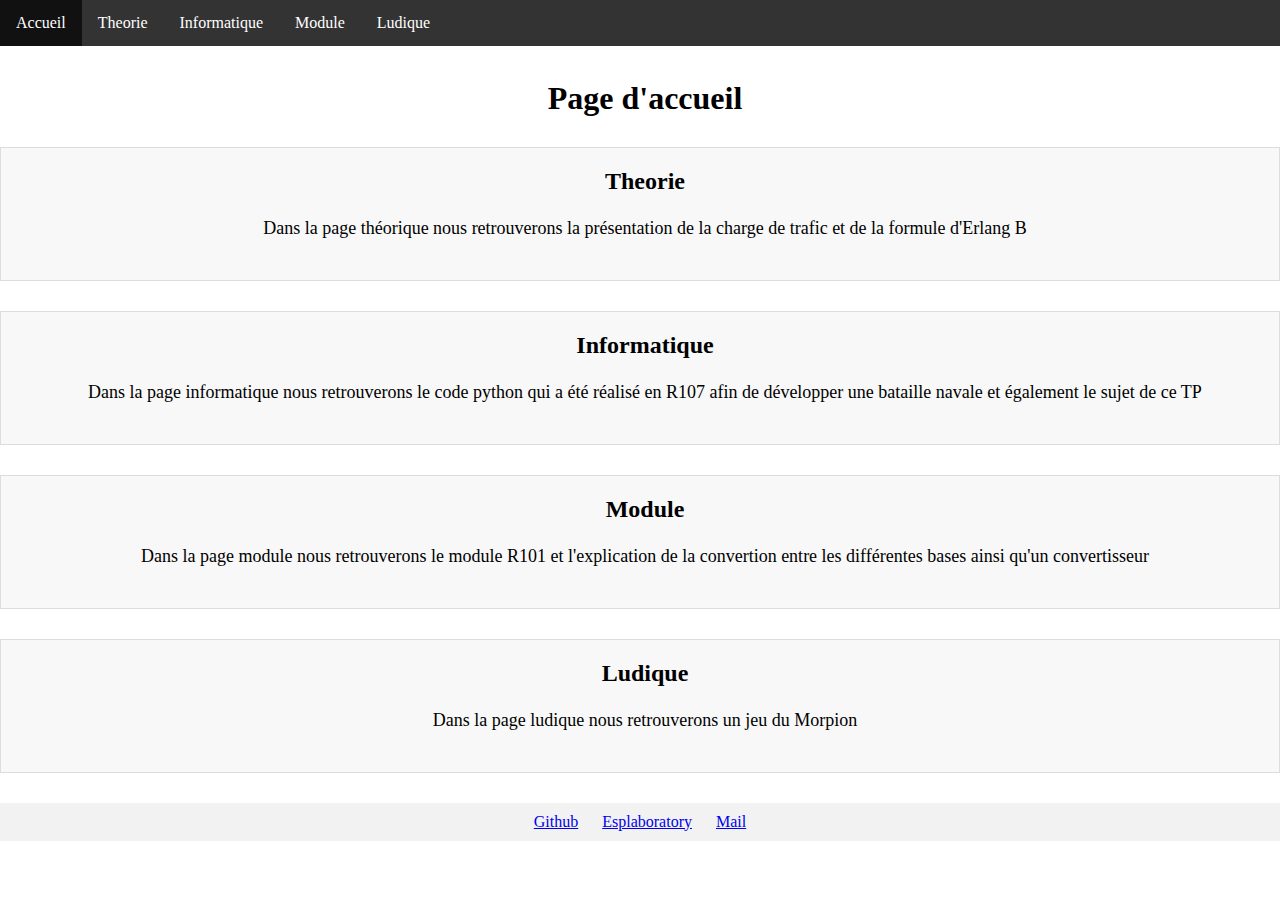
<file: index.html>
<!DOCTYPE html>
<html>
  <style>
  *{
    text-align: center;
  }
  </style>
  <head>
    <title>Page d'accueil</title>
    <link rel="stylesheet" type="text/css" href="css/style.css">
  </head>
  <body>
    <nav class="top-nav">
      <ul>
        <li><a href="index.html">Accueil</a></li>
        <li><a href="theorie.html">Theorie</a></li>
        <li><a href="informatique.html">Informatique</a></li>
        <li><a href="module.html">Module</a></li>
        <li><a href="ludique.html">Ludique</a></li>
      </ul>
    </nav>
    <h1>Page d'accueil</h1>
    <section>
      <h2>Theorie</h2>
      <p>Dans la page théorique nous retrouverons la présentation de la charge de trafic et de la formule d'Erlang B</p>
    </section>
    <section>
      <h2>Informatique</h2>
      <p>Dans la page informatique nous retrouverons le code python qui a été réalisé en R107 afin de développer une bataille navale et également le sujet de ce TP</p>
    </section>
    <section>
      <h2>Module</h2>
      <p>Dans la page module nous retrouverons le module R101 et l'explication de la convertion entre les différentes bases ainsi qu'un <bold>convertisseur</bold></p>
    </section>
    <section>
      <h2>Ludique</h2>
      <p>Dans la page ludique nous retrouverons un jeu du Morpion</p>
    </section>

    <nav class="footer-nav">
      <ul>
        <li><a href="https://github.com/DreanoLucas">Github</a></li>
        <li><a href="https://esplaboratory.gitlab.io/website/">Esplaboratory</a></li>
        <li><a href="mailto:lucas.dreano@gmail.com">Mail</a></li>
      </ul>
    </nav>
  </body>
  <script>const boutonsMasquer = document.querySelectorAll('h2');

    for (let bouton of boutonsMasquer) {
          const section = bouton.parentNode;
          const elementsToHide = section.children;
        
          bouton.addEventListener('click', () => {
            section.classList.toggle('cacher-contenu');
            for (let element of elementsToHide) {
              if (element.tagName !== 'H1' && element.tagName !== 'H2') {
                element.classList.toggle('cacher-contenu');
              }
            }
          });
        }</script>
</html>
</file>
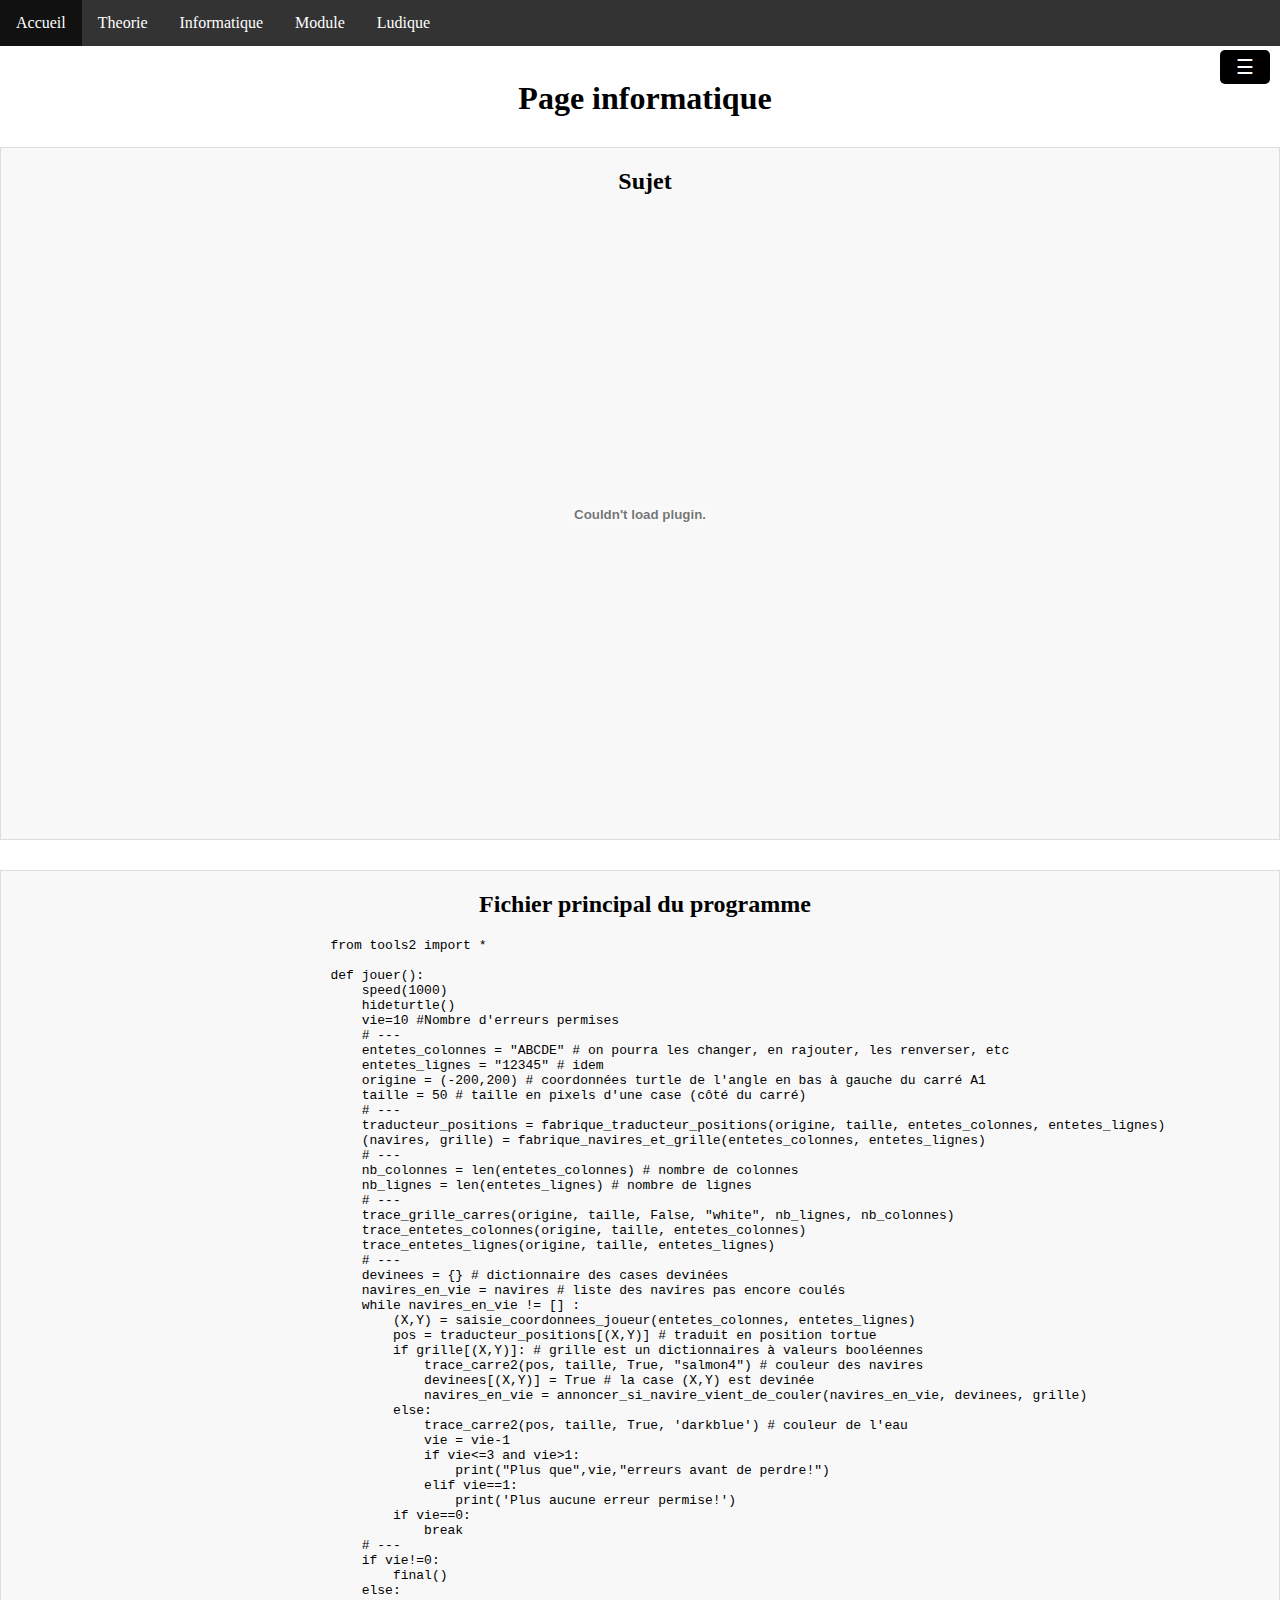
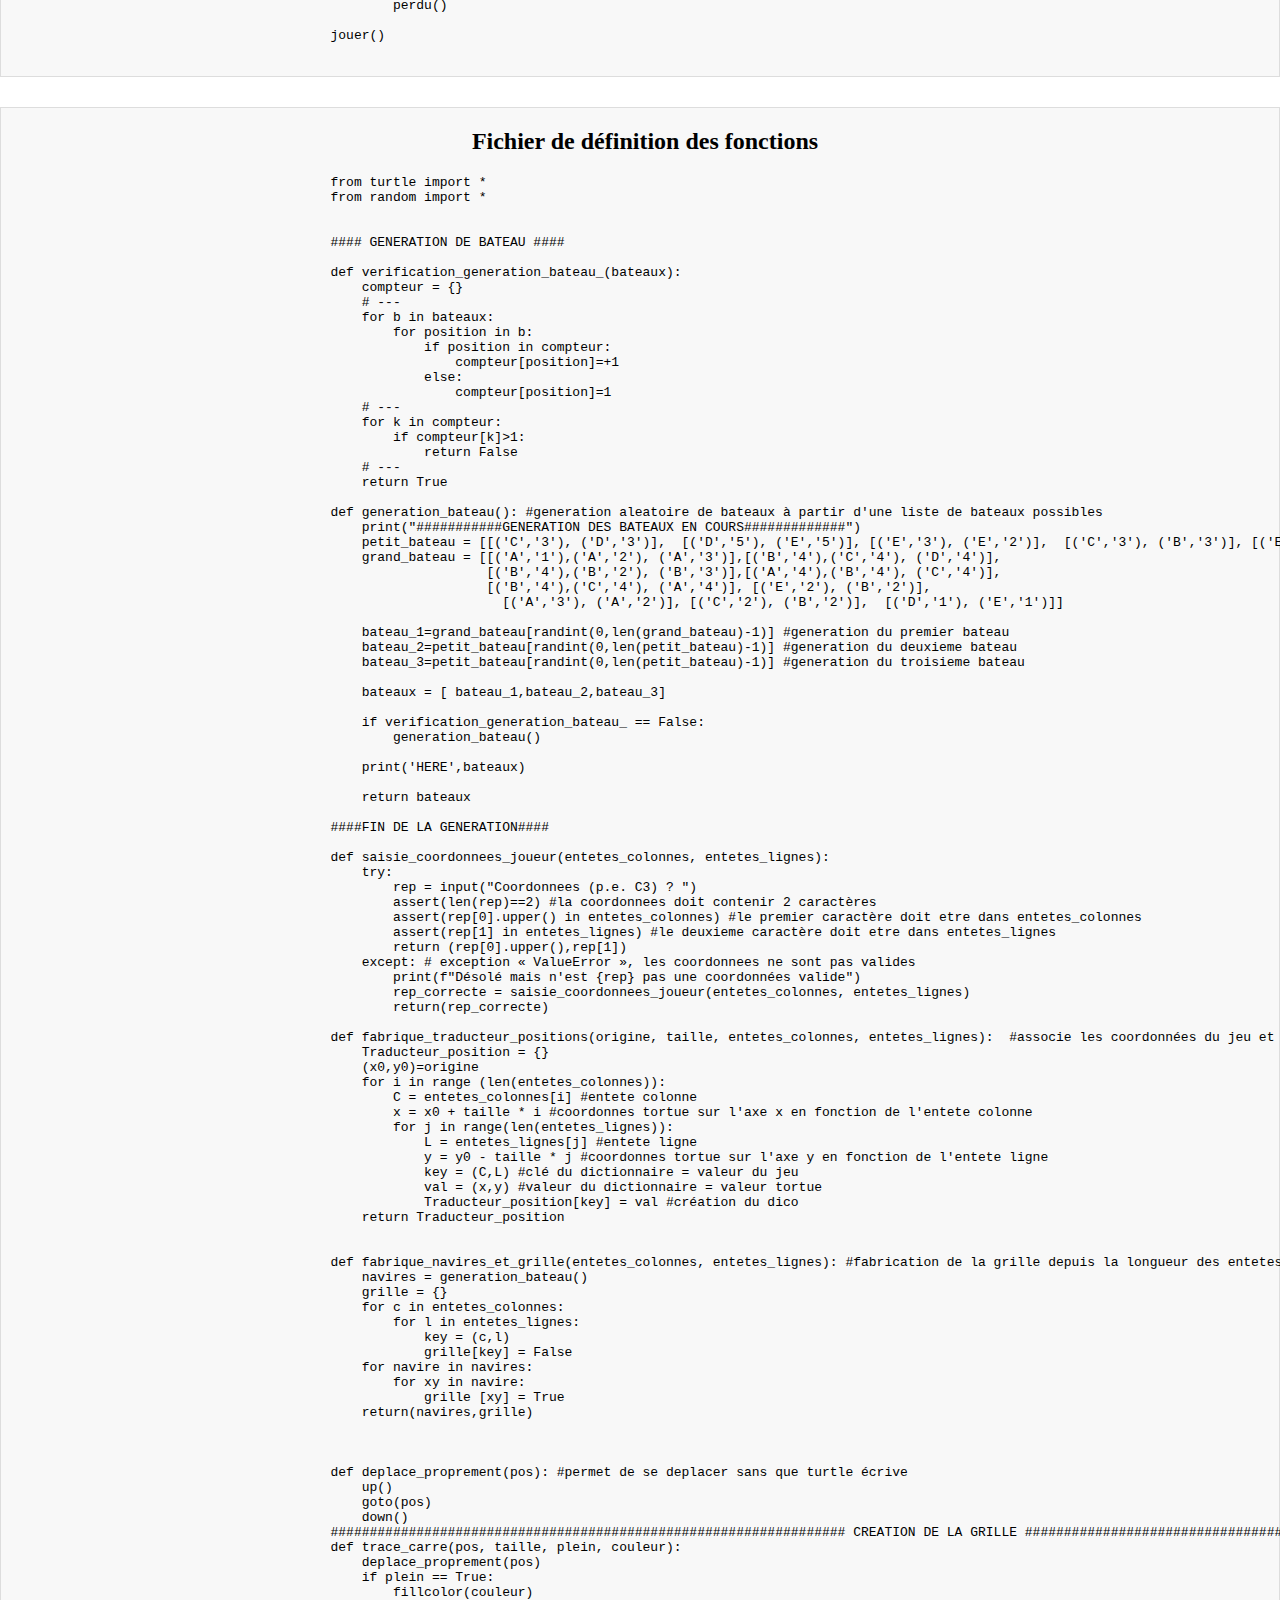
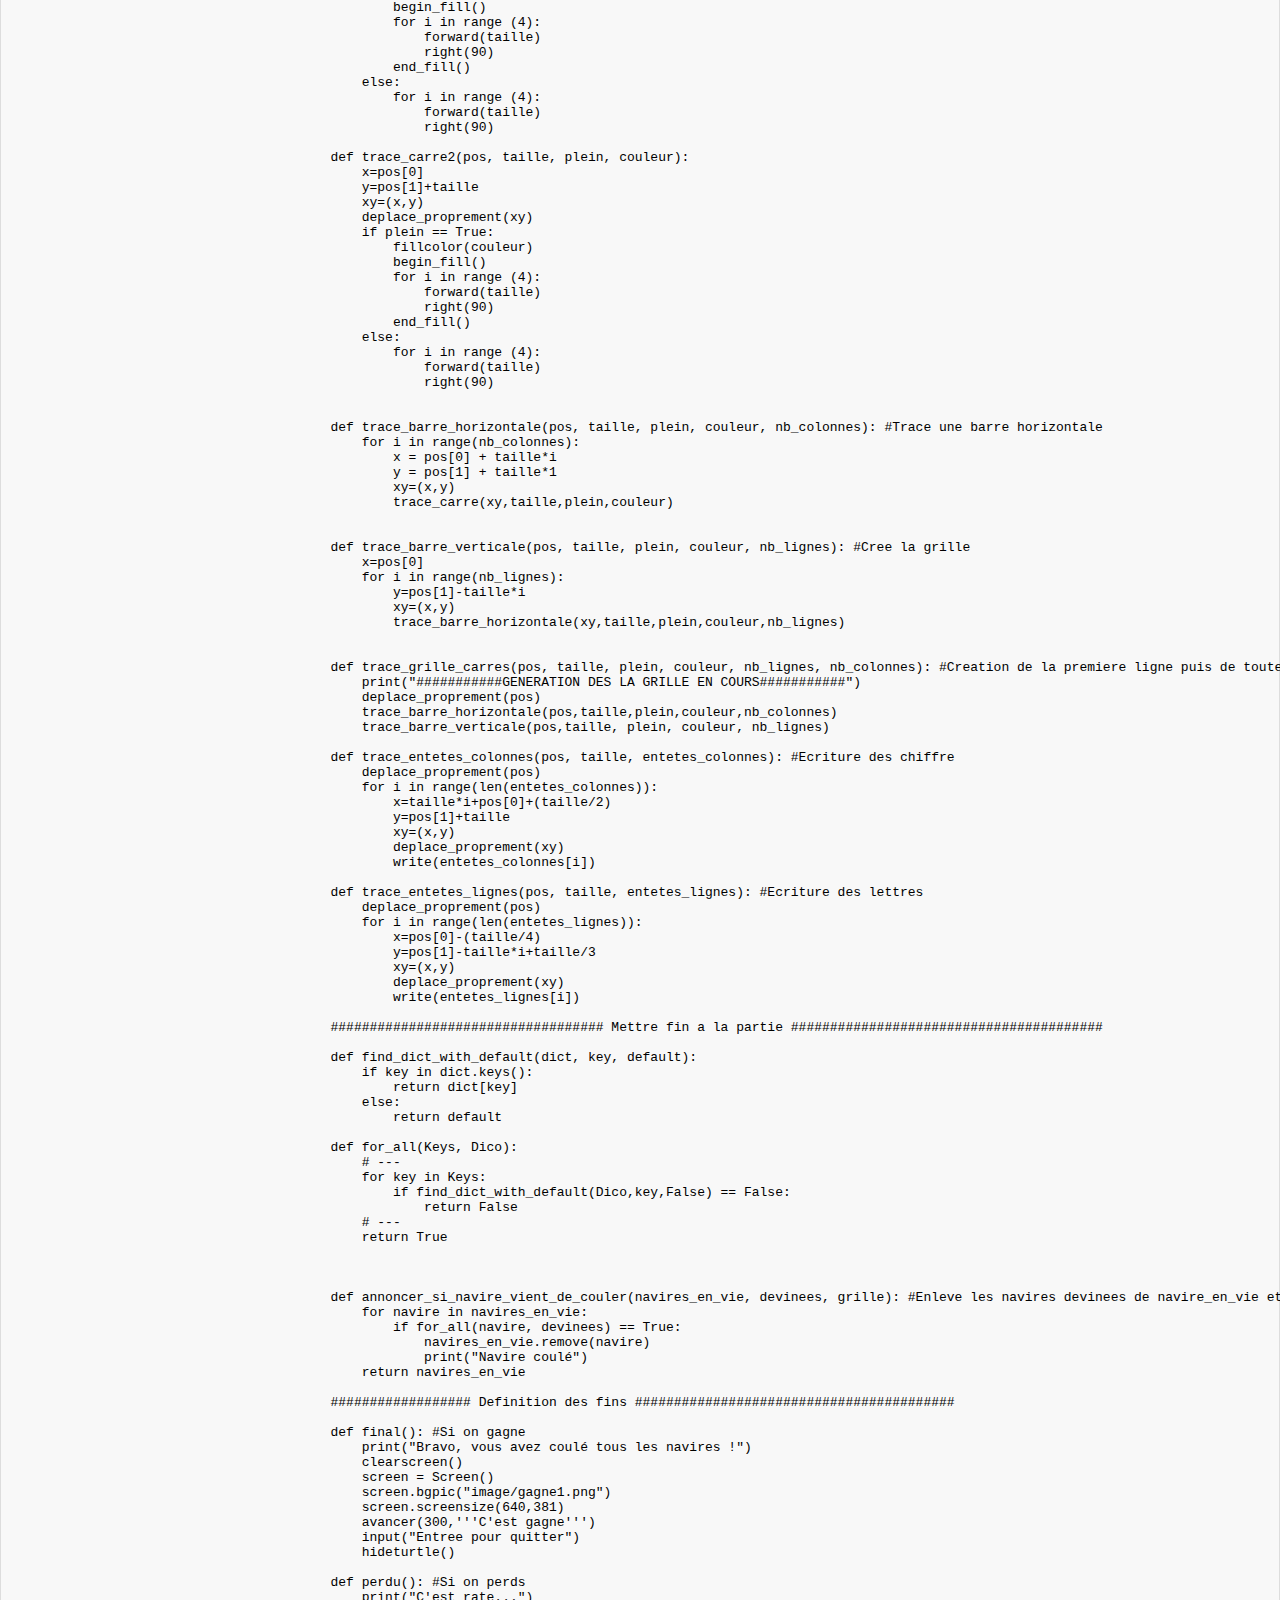
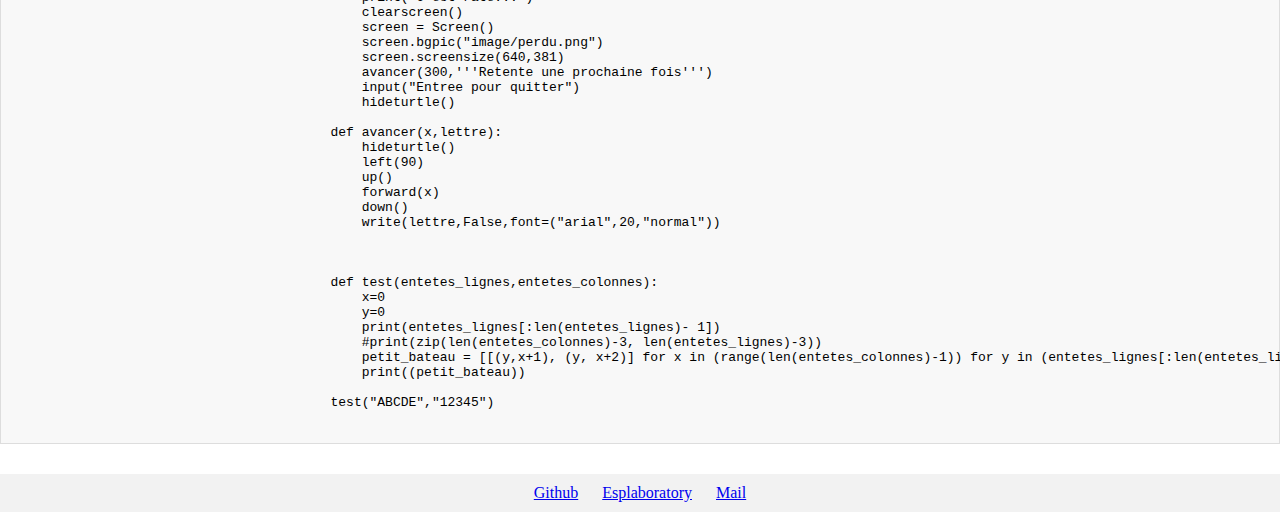
<file: informatique.html>
<!DOCTYPE html>
<html>
  <head>
    <title>Page d'accueil</title>
    <link rel="stylesheet" type="text/css" href="css/style.css">
  </head>
  <body>
    <nav class="top-nav">
      <ul>
        <li><a href="index.html">Accueil</a></li>
        <li><a href="theorie.html">Theorie</a></li>
        <li><a href="informatique.html">Informatique</a></li>
        <li><a href="module.html">Module</a></li>
        <li><a href="ludique.html">Ludique</a></li>
      </ul>
    </nav>
    <h1>Page informatique</h1>
    <section>
      <h2 id="sujet">Sujet</h2>
        <embed src="python/sujet.pdf" type="application/pdf" width="50%" height="600px" />
    </section>   
    <section>
      <h2 id="Fichier1">Fichier principal du programme</h2>
        <pre>Si le code ne s'affiche pas, alors il faut ouvrir le fichier en localhost</pre>
    </section>  
    <section>    
      <h2 id="Fichier2">Fichier de définition des fonctions</h2>
        <pre>Si le code ne s'affiche pas, alors il faut ouvrir le fichier en localhost</pre>
    </section> 
    <nav class="footer-nav">
      <ul>
        <li><a href="https://github.com/DreanoLucas">Github</a></li>
        <li><a href="https://esplaboratory.gitlab.io/website/">Esplaboratory</a></li>
        <li><a href="mailto:lucas.dreano@gmail.com">Mail</a></li>
      </ul>
    </nav>
    <nav class="menu-lateral">
      <ul>
        <li><a href="#sujet">Sujet</a></li>
        <li><a href="#Fichier1">Programme</a></li>
        <li><a href="#Fichier2">Fonction</a></li>
      </ul>
    </nav>
    <button id="menu-toggle">&#9776;</button>
  </body>
  <script src="js/informatique.js"></script>
</html>
</file>
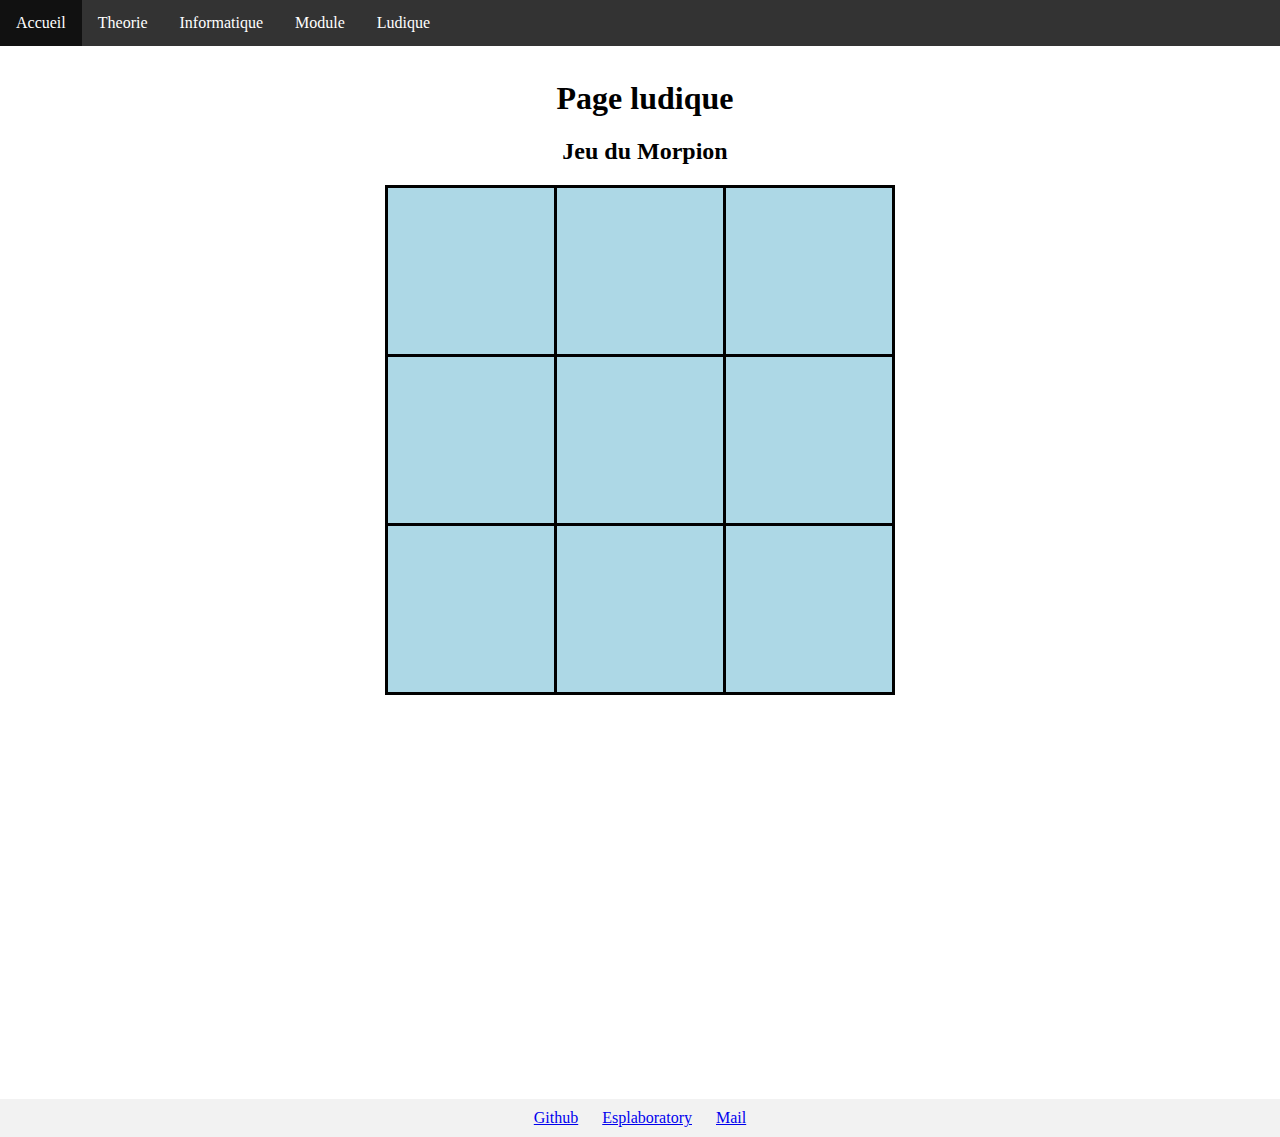
<file: ludique.html>
<!DOCTYPE html>
<html>
  <head>
    <title>Page d'accueil</title>
    <link rel="stylesheet" type="text/css" href="css/style.css">
  </head>
  <body>
    <nav class="top-nav">
      <ul>
        <li><a href="index.html">Accueil</a></li>
        <li><a href="theorie.html">Theorie</a></li>
        <li><a href="informatique.html">Informatique</a></li>
        <li><a href="module.html">Module</a></li>
        <li><a href="ludique.html">Ludique</a></li>
      </ul>
    </nav>
    <h1>Page ludique</h1>   
    <h2>Jeu du Morpion</h2> 
    <table id="game-board">
        <tr>
          <td></td>
          <td></td>
          <td></td>
        </tr>
        <tr>
          <td></td>
          <td></td>
          <td></td>
        </tr>
        <tr>
          <td></td>
          <td></td>
          <td></td>
        </tr>
      </table>
    <canvas id="game-canvas" width="400" height="400"></canvas>
    <nav class="footer-nav">
      <ul>
        <li><a href="https://github.com/DreanoLucas">Github</a></li>
        <li><a href="https://esplaboratory.gitlab.io/website/">Esplaboratory</a></li>
        <li><a href="mailto:lucas.dreano@gmail.com">Mail</a></li>
      </ul>
    </nav>
  </body>
  <script src="js/morpion.js"></script>
</html>
</file>
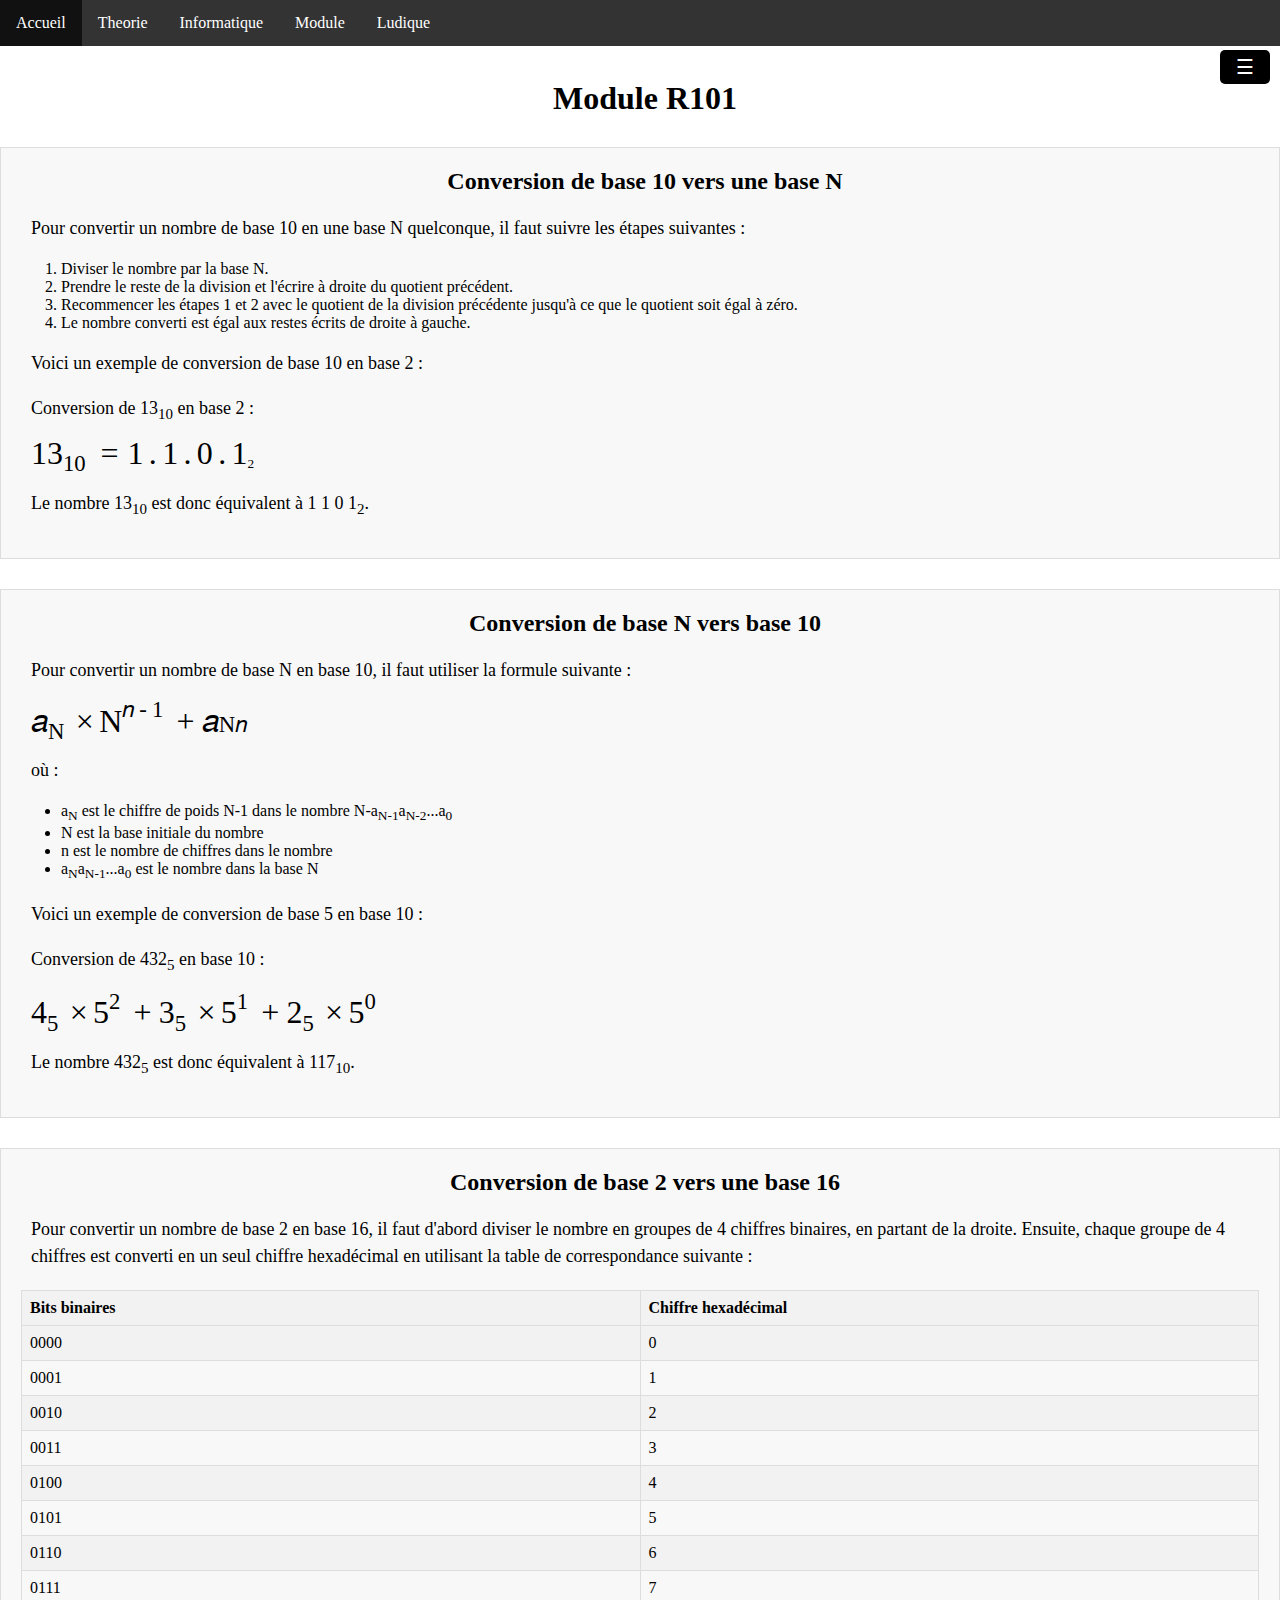
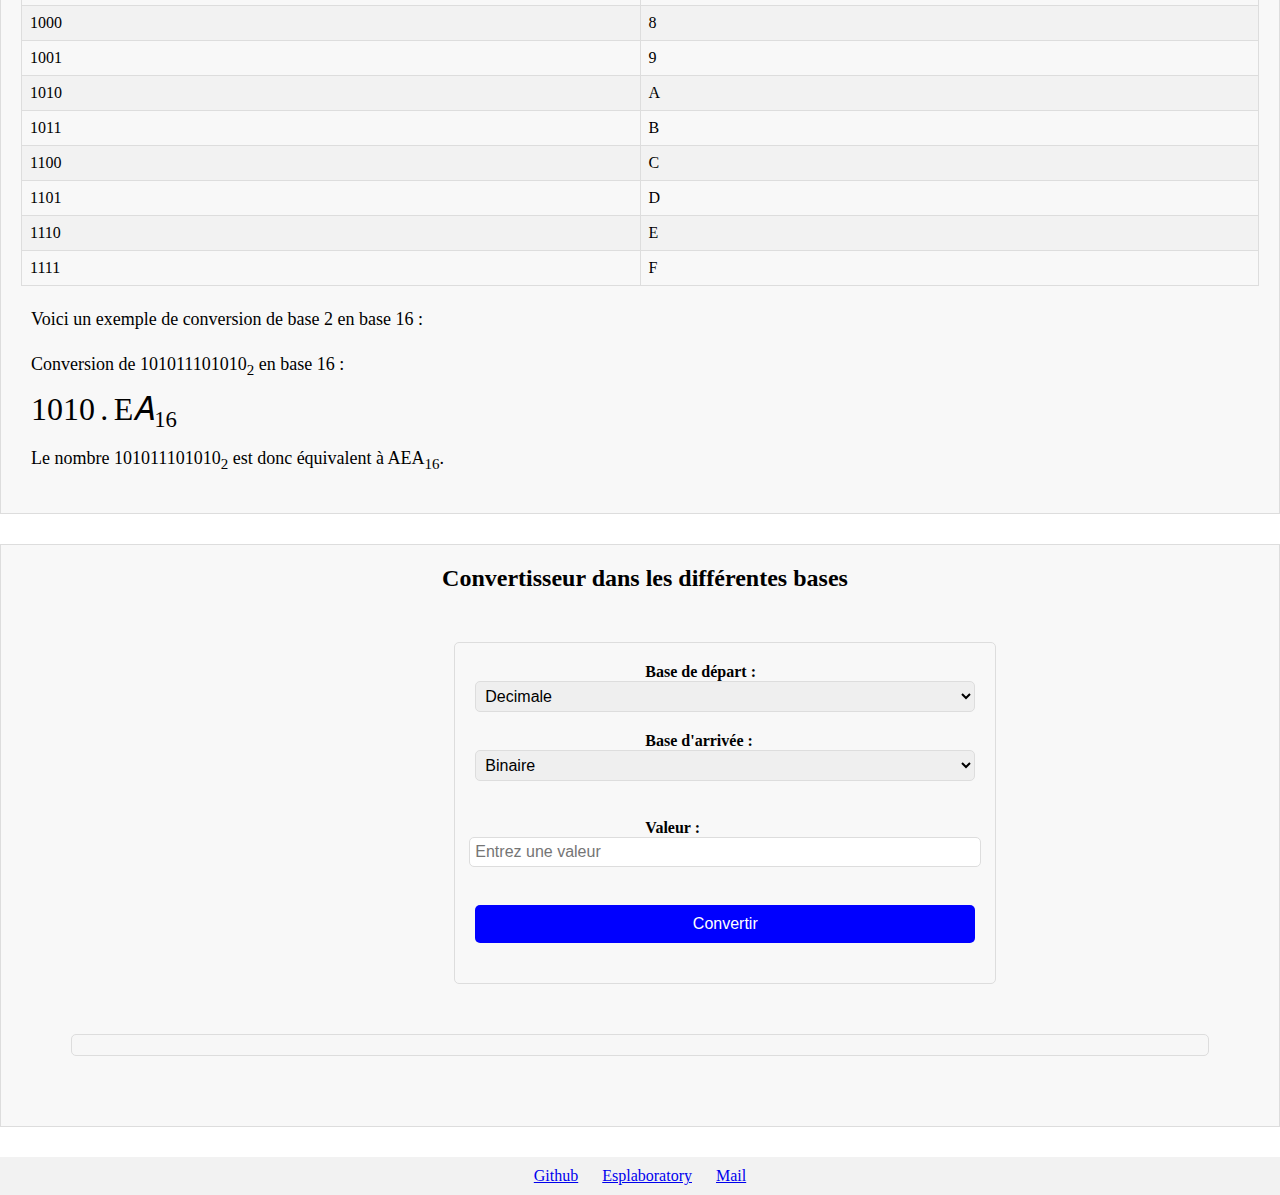
<file: module.html>
<!DOCTYPE html>
<html>
  <head>
    <title>Page d'accueil</title>
    <link rel="stylesheet" type="text/css" href="css/style.css">
  </head>
  <body>
    <nav class="top-nav">
      <ul>
        <li><a href="index.html">Accueil</a></li>
        <li><a href="theorie.html">Theorie</a></li>
        <li><a href="informatique.html">Informatique</a></li>
        <li><a href="module.html">Module</a></li>
        <li><a href="ludique.html">Ludique</a></li>
      </ul>
    </nav>
    <h1>Module R101</h1>
    <section>
        <h2 id="10n">Conversion de base 10 vers une base N</h2>
        <p>Pour convertir un nombre de base 10 en une base N quelconque, il faut suivre les étapes suivantes :</p>
        <ol>
          <li>Diviser le nombre par la base N.</li>
          <li>Prendre le reste de la division et l'écrire à droite du quotient précédent.</li>
          <li>Recommencer les étapes 1 et 2 avec le quotient de la division précédente jusqu'à ce que le quotient soit égal à zéro.</li>
          <li>Le nombre converti est égal aux restes écrits de droite à gauche.</li>
        </ol>
        
        <p>Voici un exemple de conversion de base 10 en base 2 :</p>
        <p>Conversion de 13<sub>10</sub> en base 2 :</p>
        
        <math xmlns="http://www.w3.org/1998/Math/MathML">
          <msub><mi>13</mi><mn>10</mn></msub>
          <mo>=</mo>
          <mrow>
            <mn>1</mn>
            <mo>.</mo>
            <mn>1</mn>
            <mo>.</mo>
            <mn>0</mn>
            <mo>.</mo>
            <mn>1</mn>
          </mrow>
          <sub>2</sub>
        </math>
        
        <p>Le nombre 13<sub>10</sub> est donc équivalent à 1 1 0 1<sub>2</sub>.</p>
    </section>
    <section>
        <h2 id="n10">Conversion de base N vers base 10</h2>
        <p>Pour convertir un nombre de base N en base 10, il faut utiliser la formule suivante :</p>
    
    <math xmlns="http://www.w3.org/1998/Math/MathML">
      <msub>
        <mi>a</mi>
        <mn>N</mn>
      </msub>
      <mo>×</mo>
      <msup>
        <mn>N</mn>
        <mrow>
          <mi>n</mi>
          <mo>-</mo>
          <mn>1</mn>
        </mrow>
      </msup>
      <mo>+</mo>
      <msub>
        <mi>a</mi>
        <mn>N</mn>
        <mi>n</mi>
      </msub>
    </math>
    
        <p>où :</p>
        <ul>
          <li>a<sub>N</sub> est le chiffre de poids N-1 dans le nombre N-a<sub>N-1</sub>a<sub>N-2</sub>...a<sub>0</sub></li>
          <li>N est la base initiale du nombre</li>
          <li>n est le nombre de chiffres dans le nombre</li>
          <li>a<sub>N</sub>a<sub>N-1</sub>...a<sub>0</sub> est le nombre dans la base N</li>
        </ul>
        
        <p>Voici un exemple de conversion de base 5 en base 10 :</p>
        <p>Conversion de 432<sub>5</sub> en base 10 :</p>
        
        <math xmlns="http://www.w3.org/1998/Math/MathML">
          <msub><mi>4</mi><mn>5</mn></msub>
          <mo>×</mo>
          <msup><mn>5</mn><mn>2</mn></msup>
          <mo>+</mo>
          <msub><mi>3</mi><mn>5</mn></msub>
          <mo>×</mo>
          <msup><mn>5</mn><mn>1</mn></msup>
          <mo>+</mo>
          <msub><mi>2</mi><mn>5</mn></msub>
          <mo>×</mo>
          <msup><mn>5</mn><mn>0</mn></msup>
        </math>
        
        <p>Le nombre 432<sub>5</sub> est donc équivalent à 117<sub>10</sub>.</p>
    </section>
    <section>
        <h2 id="216">Conversion de base 2 vers une base 16</h2>
        <p>Pour convertir un nombre de base 2 en base 16, il faut d'abord diviser le nombre en groupes de 4 chiffres binaires, en partant de la droite. Ensuite, chaque groupe de 4 chiffres est converti en un seul chiffre hexadécimal en utilisant la table de correspondance suivante :</p>
        <table>
          <tr><th>Bits binaires</th><th>Chiffre hexadécimal</th></tr>
          <tr><td>0000</td><td>0</td></tr>
          <tr><td>0001</td><td>1</td></tr>
          <tr><td>0010</td><td>2</td></tr>
          <tr><td>0011</td><td>3</td></tr>
          <tr><td>0100</td><td>4</td></tr>
          <tr><td>0101</td><td>5</td></tr>
          <tr><td>0110</td><td>6</td></tr>
          <tr><td>0111</td><td>7</td></tr>
          <tr><td>1000</td><td>8</td></tr>
          <tr><td>1001</td><td>9</td></tr>
          <tr><td>1010</td><td>A</td></tr>
          <tr><td>1011</td><td>B</td></tr>
          <tr><td>1100</td><td>C</td></tr>
          <tr><td>1101</td><td>D</td></tr>
          <tr><td>1110</td><td>E</td></tr>
          <tr><td>1111</td><td>F</td></tr>
        </table>
        
        <p>Voici un exemple de conversion de base 2 en base 16 :</p>
        <p>Conversion de 101011101010<sub>2</sub> en base 16 :</p>
        
        <math xmlns="http://www.w3.org/1998/Math/MathML">
          <mn>1010</mn>
          <mo>.</mo>
          <mn>E</mn>
          <msub><mi>A</mi><mn>16</mn></msub>
        </math>
        
        <p>Le nombre 101011101010<sub>2</sub> est donc équivalent à AEA<sub>16</sub>.</p>
    
    </section>
    <section>
    <h2 id="convertisseur">Convertisseur dans les différentes bases</h2>
    <form>
        <label for="base-depart">Base de départ :</label>
        <select id="base-depart">
              <option value="2">Binaire</option>
              <option value="8">Octal</option>
              <option value="10" selected>Decimale</option>
              <option value="16">Hexadecimale</option>
        </select>
        <label for="base-arrivee">Base d'arrivée :</label>
        <select id="base-arrivee">
              <option value="2" selected>Binaire</option>
              <option value="8">Octal</option>
              <option value="10">Decimale</option>
              <option value="16">Hexadecimale</option>
        </select>
        <br>
        <label for="valeur">Valeur :</label>
        <input type="text" id="valeur" placeholder="Entrez une valeur">
        <br>
        <input type="submit" value="Convertir">
    </form>
    <div id="resultat"></div>
    </section>
    <nav class="footer-nav">
      <ul>
        <li><a href="https://github.com/DreanoLucas">Github</a></li>
        <li><a href="https://esplaboratory.gitlab.io/website/">Esplaboratory</a></li>
        <li><a href="mailto:lucas.dreano@gmail.com">Mail</a></li>
      </ul>
    </nav>
    <nav class="menu-lateral">
        <ul>
          <li><a href="#10n">Base 10 vers base N</a></li>
          <li><a href="#n10">Base N vers base 10</a></li>
          <li><a href="#216">Base 2 vers base 16</a></li>
          <li><a href="#convertisseur">Convertisseur</a></li>
        </ul>
    </nav>
    <button id="menu-toggle">&#9776;</button>
  </body>
  <script src="js/module.js"></script>
</html>
</file>
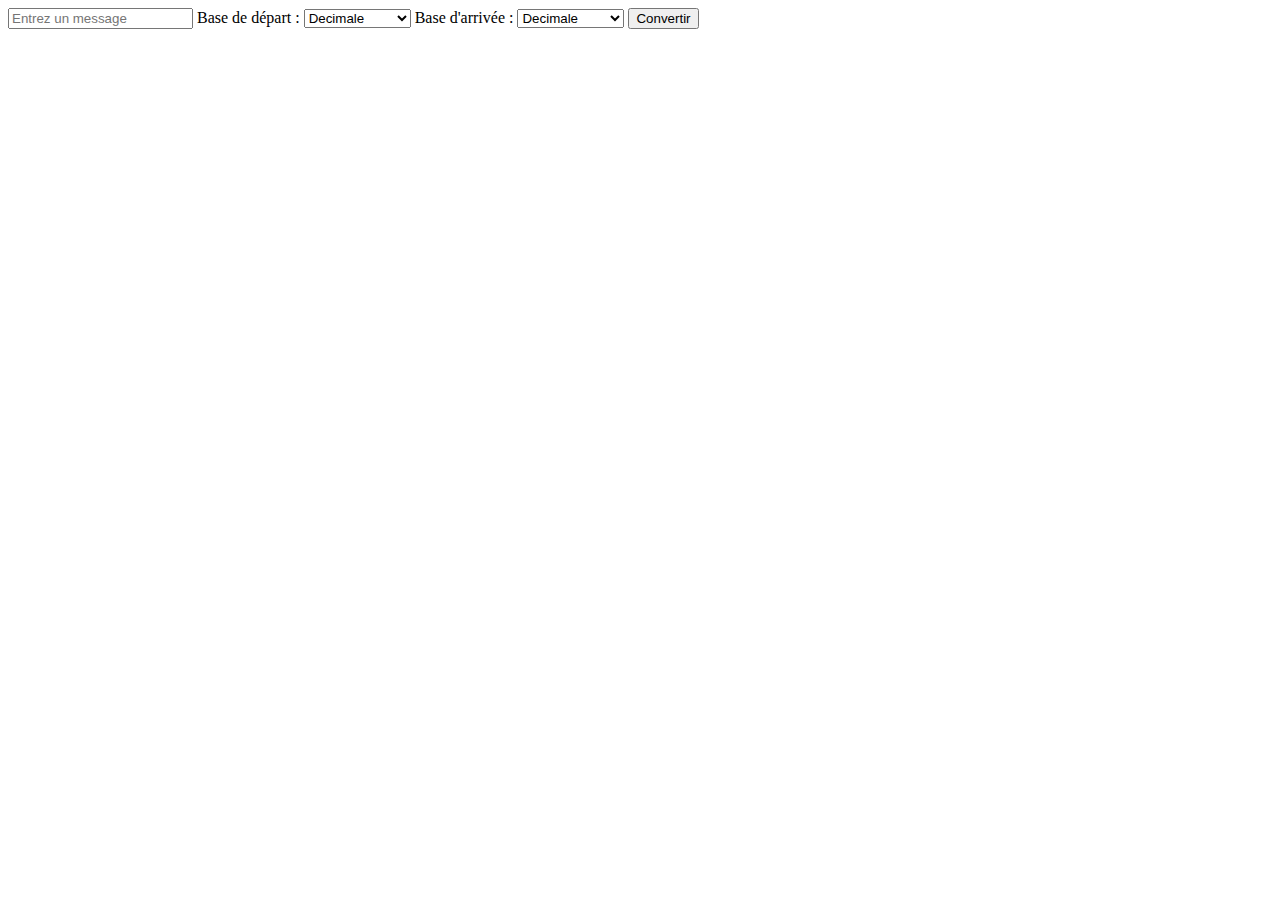
<file: test.html>
<!DOCTYPE html>
<html>
<head>
  <meta charset="UTF-8">
  <title>Convertisseur de base</title>
  <style>
    input {
      margin-bottom: 10px;
    }
  </style>
</head>
<body>
  <form>
    <input type="text" id="message" placeholder="Entrez un message">
    <label for="base-depart">Base de départ :</label>
    <select id="base-depart">
      <option value="2">Binaire</option>
      <option value="8">Octal</option>
      <option value="10" selected>Decimale</option>
      <option value="16">Hexadecimale</option>
    </select>
    <label for="base-arrivee">Base d'arrivée :</label>
    <select id="base-arrivee">
      <option value="2">Binaire</option>
      <option value="8">Octal</option>
      <option value="10" selected>Decimale</option>
      <option value="16">Hexadecimale</option>
    </select>
    <input type="submit" value="Convertir">
  </form>
  <div id="resultat"></div>
  <script>
    const form = document.querySelector('form');
    const resultat = document.getElementById('resultat');

    form.addEventListener('submit', (event) => {
      event.preventDefault();

      const message = document.getElementById('message').value;
      const baseDepart = parseInt(document.getElementById('base-depart').value, 10);
      const baseArrivee = parseInt(document.getElementById('base-arrivee').value, 10);

      const nombreDecimal = parseInt(message, baseDepart);
      const messageConverti = nombreDecimal.toString(baseArrivee);

      resultat.textContent = messageConverti;
    });
  </script>
</body>
</html>
</file>
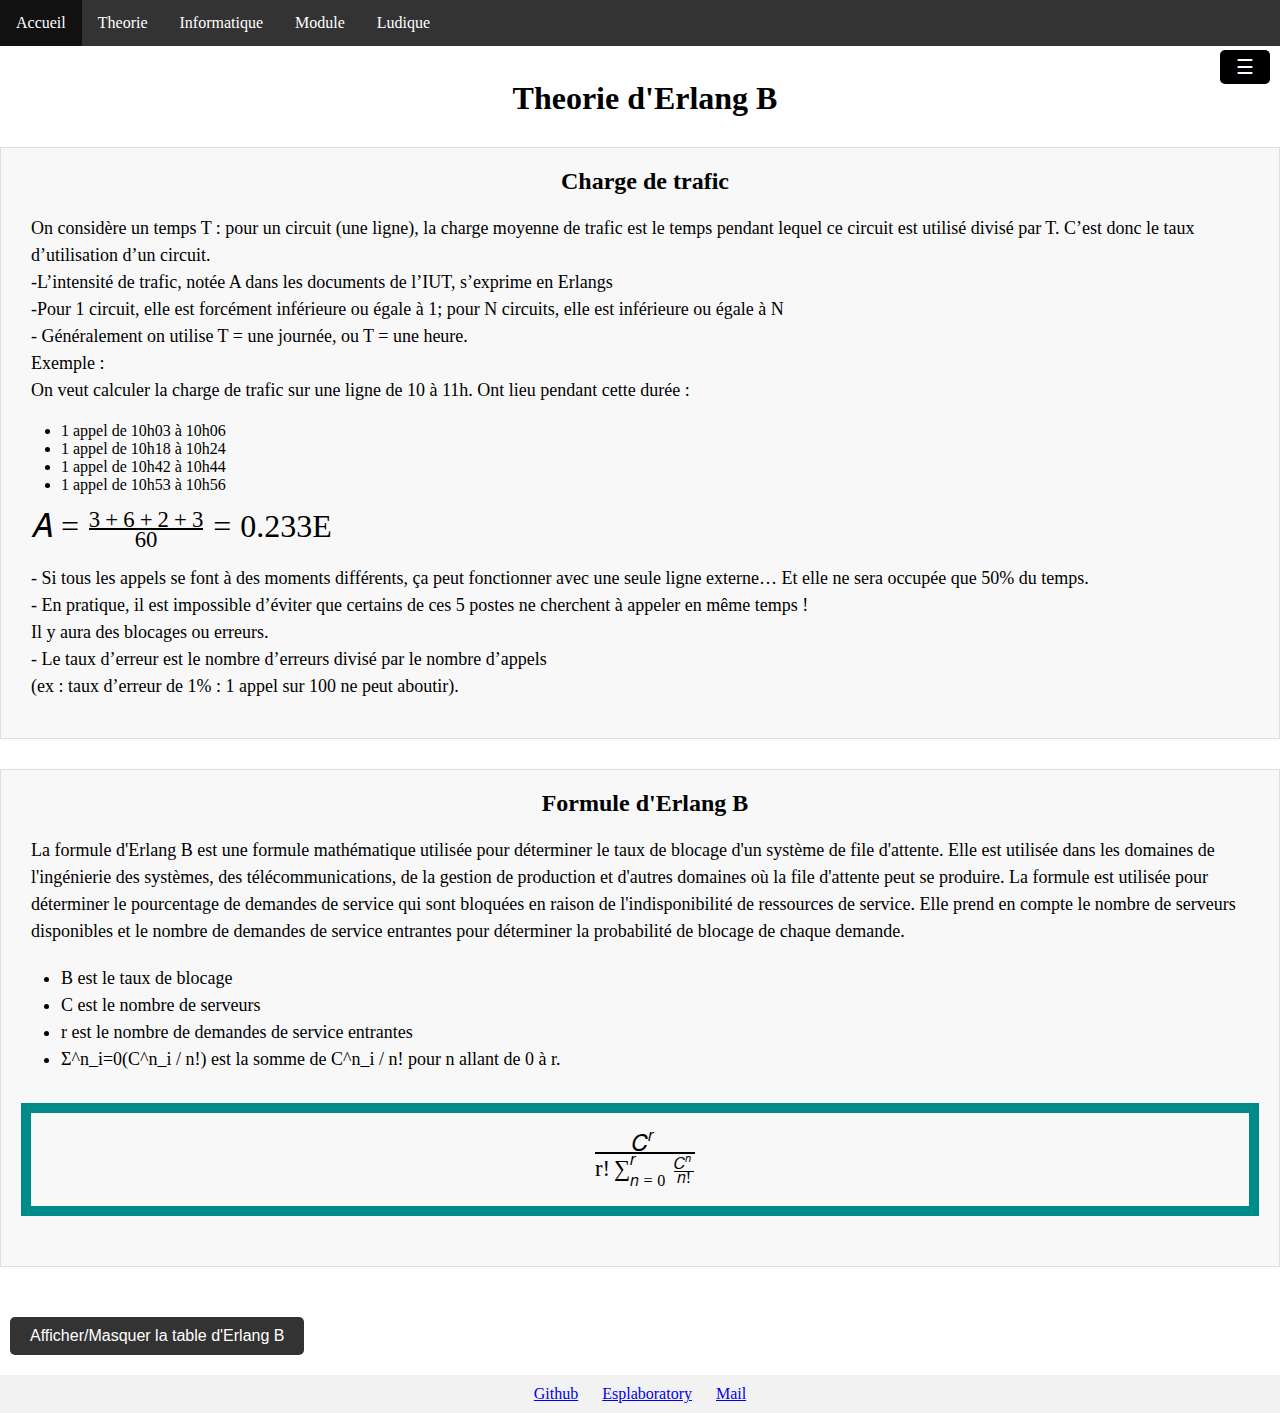
<file: theorie.html>
<!DOCTYPE html>
<html>
  <head>
    <title>Theorie d'Erlang B</title>
    <link rel="stylesheet" type="text/css" href="css/style.css">
</head>
  <body>
    <nav class="top-nav">
        <ul>
          <li><a href="index.html">Accueil</a></li>
          <li><a href="theorie.html">Theorie</a></li>
          <li><a href="informatique.html">Informatique</a></li>
          <li><a href="module.html">Module</a></li>
          <li><a href="ludique.html">Ludique</a></li>
        </ul>
      </nav>
    <h1>Theorie d'Erlang B</h1>
    <section>
        <h2 id="charge">Charge de trafic</h2>
            <p>On considère un temps T : pour un circuit (une ligne), la
                charge moyenne de trafic est le temps pendant lequel
                ce circuit est utilisé divisé par T. C’est donc le taux
                d’utilisation d’un circuit. <br>
                -L’intensité de trafic, notée A dans les documents de l’IUT,
                s’exprime en Erlangs <br>
                -Pour 1 circuit, elle est forcément inférieure ou égale à 1; pour N
                circuits, elle est inférieure ou égale à N <br>
        
                - Généralement on utilise T = une journée, ou T = une
                heure. <br> Exemple : <br>
                On veut calculer la charge de trafic sur une ligne de 10 à
                11h. Ont lieu pendant cette durée :
                <ul>
                    <li>1 appel de 10h03 à 10h06</li>
                    <li>1 appel de 10h18 à 10h24</li>
                    <li>1 appel de 10h42 à 10h44</li>
                    <li>1 appel de 10h53 à 10h56</li>
                </ul>
            </p>
        <math>
                <mrow>
                  <mi>A</mi>
                  <mo>=</mo>
                  <mfrac>
                    <mrow>
                      <mn>3</mn>
                      <mo>+</mo>
                      <mn>6</mn>
                      <mo>+</mo>
                      <mn>2</mn>
                      <mo>+</mo>
                      <mn>3</mn>
                    </mrow>
                    <mn>60</mn>
                  </mfrac>
                  <mo>=</mo>
                  <mn>0.233E</mn>
                </mrow>
            </math>
            <p> - Si tous les appels se font à des moments différents, ça
peut fonctionner avec une seule ligne externe… Et elle ne
sera occupée que 50% du temps. <br>
- En pratique, il est impossible d’éviter que certains de ces 5
postes ne cherchent à appeler en même temps ! <br>
Il y aura des blocages ou erreurs. <br>
- Le taux d’erreur est le nombre d’erreurs divisé par le
nombre d’appels <br> (ex : taux d’erreur de 1% : 1 appel sur 100
ne peut aboutir).
        </p>
    </section>
    <section> 
        <h2 id="erlang-b">Formule d'Erlang B</h2>
        <p>La formule d'Erlang B est une formule mathématique utilisée pour déterminer le taux de blocage d'un système de file d'attente. 
            Elle est utilisée dans les domaines de l'ingénierie des systèmes, des télécommunications, 
            de la gestion de production et d'autres domaines où la file d'attente peut se produire. 

            La formule est utilisée pour déterminer le pourcentage de demandes de service qui 
            sont bloquées en raison de l'indisponibilité de ressources de service. Elle prend en 
            compte le nombre de serveurs disponibles et le nombre de demandes de service entrantes
             pour déterminer la probabilité de blocage de chaque demande.
            <ul class="formule">
                <li>B est le taux de blocage</li>
                <li>C est le nombre de serveurs</li>
                <li>r est le nombre de demandes de service entrantes</li>
                <li>Σ^n_i=0(C^n_i / n!) est la somme de C^n_i / n! pour n allant de 0 à r.</li>
            </ul></p>
        <section class="math">
            <math>
            <mfrac>
                <msup>
                <mi>C</mi>
                <mi>r</mi>
                </msup>
                <mrow>
                <mrow>
                    <mn>r</mn>
                    <mo>!</mo>
                </mrow>
                <munderover>
                    <mo>&#x2211;</mo>
                    <mrow>
                    <mi>n</mi>
                    <mo>=</mo>
                    <mn>0</mn>
                    </mrow>
                    <mi>r</mi>
                </munderover>
                <mfrac>
                    <msup>
                    <mi>C</mi>
                    <mi>n</mi>
                    </msup>
                    <mfenced>
                    <mi>n</mi>
                    <mo>!</mo>
                    </mfenced>
                </mfrac>
                </mrow>
            </mfrac>
            </math>
        </section>
    </section>
    <button id="table">Afficher/Masquer la table d'Erlang B</button>
    <table style="display: none">
        <thead>
          <tr>
            <th>m \ r</th>
            <th>0.1</th>
            <th>0.2</th>
            <th>0.3</th>
            <th>0.4</th>
            <th>0.5</th>
            <th>0.6</th>
            <th>0.7</th>
            <th>0.8</th>
            <th>0.9</th>
          </tr>
        </thead>
        <tbody>
          <tr>
            <td>1</td>
            <td>0.091</td>
            <td>0.169</td>
            <td>0.249</td>
            <td>0.33</td>
            <td>0.412</td>
            <td>0.494</td>
            <td>0.576</td>
            <td>0.658</td>
            <td>0.74</td>
          </tr>
          <tr>
            <td>2</td>
            <td>0.01</td>
            <td>0.028</td>
            <td>0.054</td>
            <td>0.087</td>
            <td>0.126</td>
            <td>0.17</td>
            <td>0.217</td>
            <td>0.267</td>
            <td>0.319</td>
          </tr>
          <tr>
            <td>3</td>
            <td>0.001</td>
            <td>0.003</td>
            <td>0.007</td>
            <td>0.014</td>
            <td>0.025</td>
            <td>0.04</td>
            <td>0.058</td>
            <td>0.079</td>
            <td>0.103</td>
          </tr>
          <tr>
            <td>4</td>
            <td>0.0001</td>
            <td>0.0003</td>
            <td>0.001</td>
            <td>0.003</td>
            <td>0.006</td>
            <td>0.01</td>
            <td>0.015</td>
            <td>0.022</td>
            <td>0.03</td>
          </tr>
          <tr>
            <td>5</td>
            <td>0.00001</td>
            <td>0.00005</td>
            <td>0.0002</td>
            <td>0.0006</td>
            <td>0.0014</td>
            <td>0.0026</td>
            <td>0.0045</td>
            <td>0.0073</td>
            <td>0.0112</td>
          </tr>
          <tr>
            <td>6</td>
            <td>0.000001</td>
            <td>0.000005</td>
            <td>0.00002</td>
            <td>0.00006</td>
            <td>0.00014</td>
            <td>0.00028</td>
            <td>0.0005</td>
            <td>0.0009</td>
            <td>0.0015</td>
          </tr>
          <tr>
            <td>7</td>
            <td>0.0000001</td>
            <td>0.000001</td>
            <td>0.000005</td>
            <td>0.00002</td>
            <td>0.00005</td>
            <td>0.00011</td>
            <td>0.0002</td>
            <td>0.0004</td>
            <td>0.0007</td>
          </tr>
          <tr>
            <td>8</td>
            <td>0.00000001</td>
            <td>0.0000001</td>
            <td>0.0000005</td>
            <td>0.000002</td>
            <td>0.000005</td>
            <td>0.00001</td>
            <td>0.00002</td>
            <td>0.00003</td>
            <td>0.00004</td>
          </tr>
          <tr>
            <td>9</td>
            <td>0.000000001</td>
            <td>0.00000001</td>
            <td>0.00000004</td>
            <td>0.00000017</td>
            <td>0.0000005</td>
            <td>0.0000012</td>
            <td>0.0000027</td>
            <td>0.0000058</td>
            <td>0.0000118</td>
          </tr>
          <tr>
            <td>10</td>
            <td>0.0000000001</td>
            <td>0.000000001</td>
            <td>0.000000004</td>
            <td>0.000000018</td>
            <td>0.000000052</td>
            <td>0.00000013</td>
            <td>0.0000003</td>
            <td>0.0000006</td>
            <td>0.0000013</td>
          </tr>
        </tbody>
    </table>
    <nav class="footer-nav">
        <ul>
          <li><a href="https://github.com/DreanoLucas">Github</a></li>
          <li><a href="https://esplaboratory.gitlab.io/website/">Esplaboratory</a></li>
          <li><a href="mailto:lucas.dreano@gmail.com">Mail</a></li>
        </ul>
      </nav>
      <nav class="menu-lateral">
        <ul>
          <li><a href="#charge">Charge du trafic</a></li>
          <li><a href="#erlang-b">Erlang-b</a></li>
        </ul>
      </nav>
      <button id="menu-toggle">&#9776;</button>
  </body>
  <script src="js/theorie.js"></script>
</html>
</file>
<file: css/style.css>
html, body{
    margin:0;
    padding: 0;
    
}
.top-nav {
    background-color: #333;
    overflow: hidden;
    position: fixed;
    top: 0;
    width: 100%;
  }
  
    .top-nav ul {
    list-style-type: none;
    margin: 0;
    padding: 0;
  }
  
  .top-nav li {
    float: left;
  }
  
  .top-nav li a {
    display: block;
    color: white;
    text-align: center;
    padding: 14px 16px;
    text-decoration: none;
  }
  
  .top-nav li a:hover {
    background-color: #111;
  }


  
  /* Définir des styles pour les boutons */
  button {
    background-color: #333;
    border: none;
    border-radius: 5px;
    color: #fff;
    cursor: pointer;
    font-size: 16px;
    margin: 20px 0;
    padding: 10px 20px;
  }
  
  button:hover {
    background-color: #555;
  }
  
  /* Définir des styles pour les tableaux */
  table {
    border-collapse: collapse;
    margin: 20px 0;
    table-layout: fixed;
    width: 100%;
  }
  
  th, td {
    border: 1px solid #ddd;
    padding: 8px;
    text-align: left;
  }
  
  th {
    background-color: #f2f2f2;
  }
  
  tr:nth-child(even) {
    background-color: #f2f2f2;
  }

  math {
    font-size: 2em;
  }
  
  
  /* Styles pour le pied de page */
  .footer-nav {
    background-color: #f2f2f2;
    padding: 10px;
    text-align: center;
  }
  
  .footer-nav ul {
    margin: 0;
    padding: 0;
  }
  
  .footer-nav ul li {
    display: inline-block;
    margin-right: 20px;
  }
  
  .footer-nav li:last-child {
    margin-right: 0;
  }

  h1 {
    margin-top: 80px; /* 80px correspond à la hauteur de la barre de navigation */
    margin-left: 10px;
  }

  p, h2, math, button{
    margin-left: 10px;
  }

  h1,h2,h3{
    text-align: center;
  }


  section {
    margin: 30px 0;
    padding: 20px;
    background-color: #f8f8f8;
    border: 1px solid #ddd;
  }
  
  section h2 {
    font-size: 24px;
    margin-top: 0;
  }
  
  section p {
    font-size: 18px;
    line-height: 1.5;

  }
  
  section ul.formule {
    margin: 20px 0;
    padding: 0 0 0 40px;
  }
  
  section ul.formule li {
    font-size: 18px;
    line-height: 1.5;
  }
  
  /* Crée un style pour les formules mathématiques de la section */
  section .math {
    display: block;
    align-content: center;
    justify-content: center;
    max-width: 100%;
    font-size: 1em;
    text-align: center;
    border: solid 10px darkcyan;
  }

  .cacher-contenu *:not(h1):not(h2) {
    display: none;
  }

  .cacher:hover {
    cursor: pointer;

  }

  .menu-lateral {
    position: fixed;
    top: 100px;
    right: -160px;
    width: 150px;
    background-color: #f8f8f8;
    box-shadow: -2px 0 5px rgba(0, 0, 0, 0.3);
    z-index: 2;
    transition: right 0.3s ease-in-out;
  }
  
  .menu-lateral-ouvert {
    right: 0;
  }
  
  .menu-lateral ul {
    margin: 0;
    list-style: none;
    text-align: center;
  }
  
  .menu-lateral li {
    padding: 10px 0;
  }
  
  .menu-lateral li a {
    display: block;
    text-decoration: none;
    font-weight: bold;
    color: #333;
  }
  
  .menu-lateral li a:hover {
    color: #666;
  }
  
  #menu-toggle {
    position: fixed;
    top: 30px;
    right: 10px;
    font-size: 20px;
    padding: 5px;
    background-color: black;
    border: none;
    cursor: pointer;
    width: 50px;
  }
  
  .contenu-page {
    margin-left: 200px;
    padding: 20px;
    transition: margin-left 0.3s ease-in-out;
  }
  
  .contenu-page-decale {
    margin-left: 0;
  }

embed, pre{
  margin-left: 25%;
}


form, #resultat {
  display: flex;
  flex-direction: column;
  justify-content: center;
  align-items: center;
  margin: 50px;
}

/* Ajouter une bordure autour du formulaire */
form {
  border: 1px solid #ddd;
  padding: 20px;
  border-radius: 5px;
  max-width: 500px;
  margin-left: 35%;
}

label {
  display: inline-block;
  width: 150px;
  font-weight: bold;
  margin-right: 10px;
}

input, select {
  padding: 5px;
  border-radius: 5px;
  border: 1px solid #ddd;
  font-size: 16px;
  width: 100%;
}

select, input {
  margin-bottom: 20px;
}

input[type="submit"] {
  background-color: blue;
  color: white;
  border: 0;
  padding: 10px;
  border-radius: 5px;
  cursor: pointer;
}

input[type="submit"]:hover {
  background-color: darkblue;
}

#resultat {
  font-size: 24px;
  margin-top: 20px;
  padding: 10px;
  background-color: #f7f7f7;
  border: 1px solid #ddd;
  border-radius: 5px;
}

#resultat li{
  text-align: left;
  list-style-type: none;
}

#game-board {
  border-collapse: collapse;
  margin: auto;
  max-width: 500px; 
}

#game-board td {
  border: 3px solid black;
  width: 150px;
  height: 150px;
  font-size: 100px;
  color: black;
  text-align: center;
  vertical-align: middle;
  cursor: pointer;
  transition: all 0.3s ease;
  background-color: #f8f8f8;
}


#game-board tr td{
  background-color: lightblue;
}

#game-board tr td:hover {
  background-color: gray;
}

#game-board td:active {
  transform: scale(0.95);
}

#game-board td.x {
  color: red;
}

#game-board td.o {
  color: blue;
}
</file>
